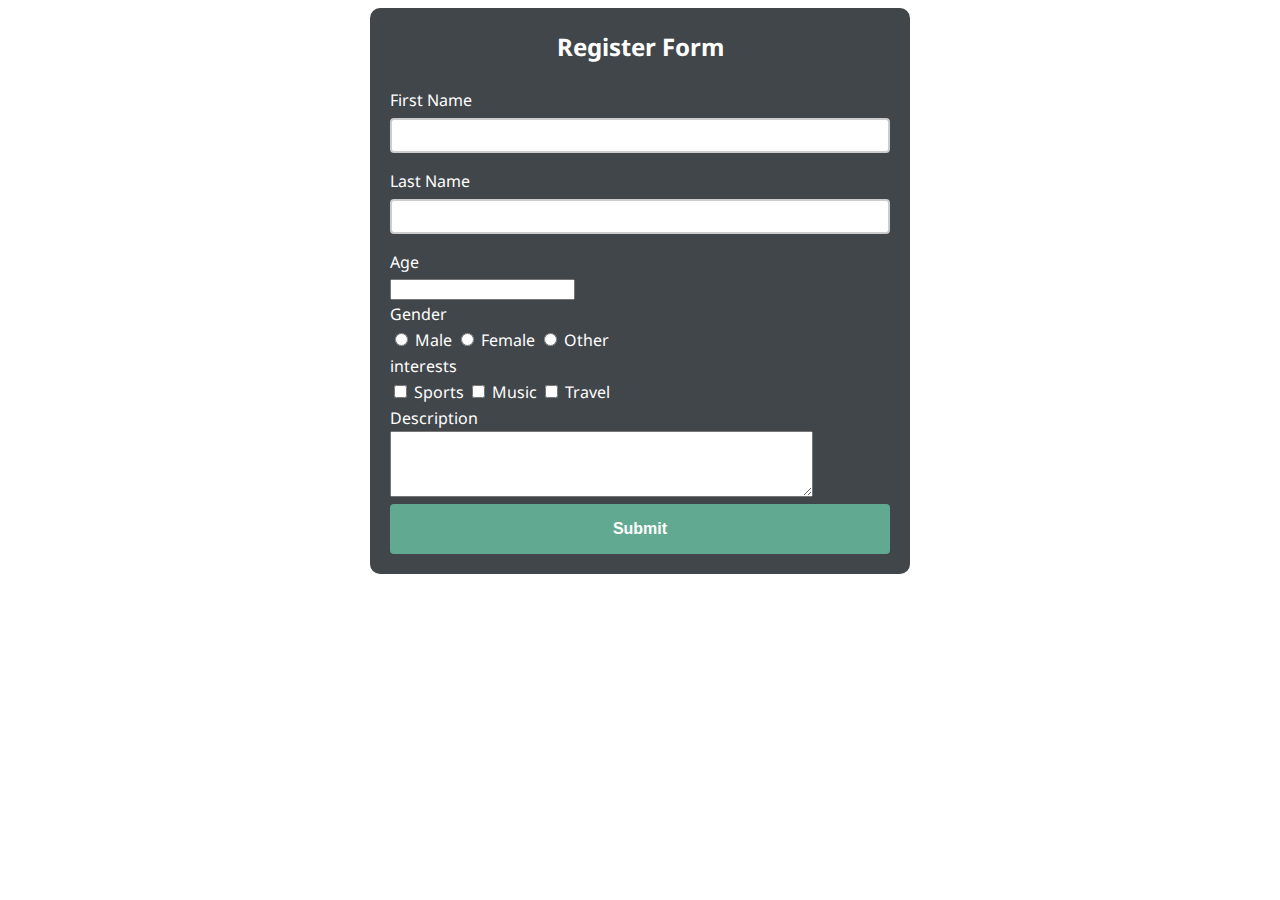
<file: index.html>
<!DOCTYPE html>
<html lang="en">

<head>
    <meta charset="UTF-8">
    <meta name="viewport" content="width=device-width, initial-scale=1.0">
    <title>Document</title>
    <link rel="preconnect" href="https://fonts.googleapis.com">
    <link rel="preconnect" href="https://fonts.gstatic.com" crossorigin>
    <link href="https://fonts.googleapis.com/css2?family=Noto+Sans+Lao:wght@100..900&display=swap" rel="stylesheet">
    <script src="script.js"></script>
    <style>
        .container {
            background-color: rgb(65, 70, 74);
            font-family: 'Noto Sans Lao', sans-serif;
            width: 500px;
            margin: auto;
            padding: 20px;
            border-radius: 10px;
            color: white;
        }
        .register {
            font-size: 24px;
            font-weight: bold;
            text-align: center;
            margin-bottom: 20px;
        }
        input[type="text"]{
            width: 100%;
            padding: 8px;
            margin: 5px 0 15px 0;
            box-sizing: border-box;
            border: 2px solid #ccc;
            border-radius: 4px;
        }

        button {
            width: 100%;
            height: 50px;
            background-color: #61aa91;
            color: white;
            font-size: 16px;
            font-weight: bold;
            padding: 10px 20px;
            border: none;
            border-radius: 4px;
           
        }
    </style>
</head>

<body>
    <div class="container">
        <div class="register">
            Register Form
        </div>
        <div class="info">
            <div>First Name</div>
            <input type="text" id="firstName">
            <div>Last Name</div>
            <input type="text" id="lastName">
            <div>Age</div>
            <input type="number" id="age">
        </div>


        <div class="gender">
            Gender
            <div>
                <input type="radio" id="male" name="gender"> Male
                <input type="radio" id="female" name="gender"> Female
                <input type="radio" id="other" name="gender"> Other
            </div>
        </div>
        <div class="interest">
            interests
            <div>
                <input type="checkbox" id="sports"> Sports
                <input type="checkbox" id="music"> Music
                <input type="checkbox" id="travel"> Travel
            </div>
        </div>
        <div class="description">
            Description
            <div>
                <textarea id="description" rows="4" cols="50"></textarea>
            </div>
        </div>
        <div class="submit">
            <button onclick="submitForm()">Submit</button>
</body>

</html>
</file>
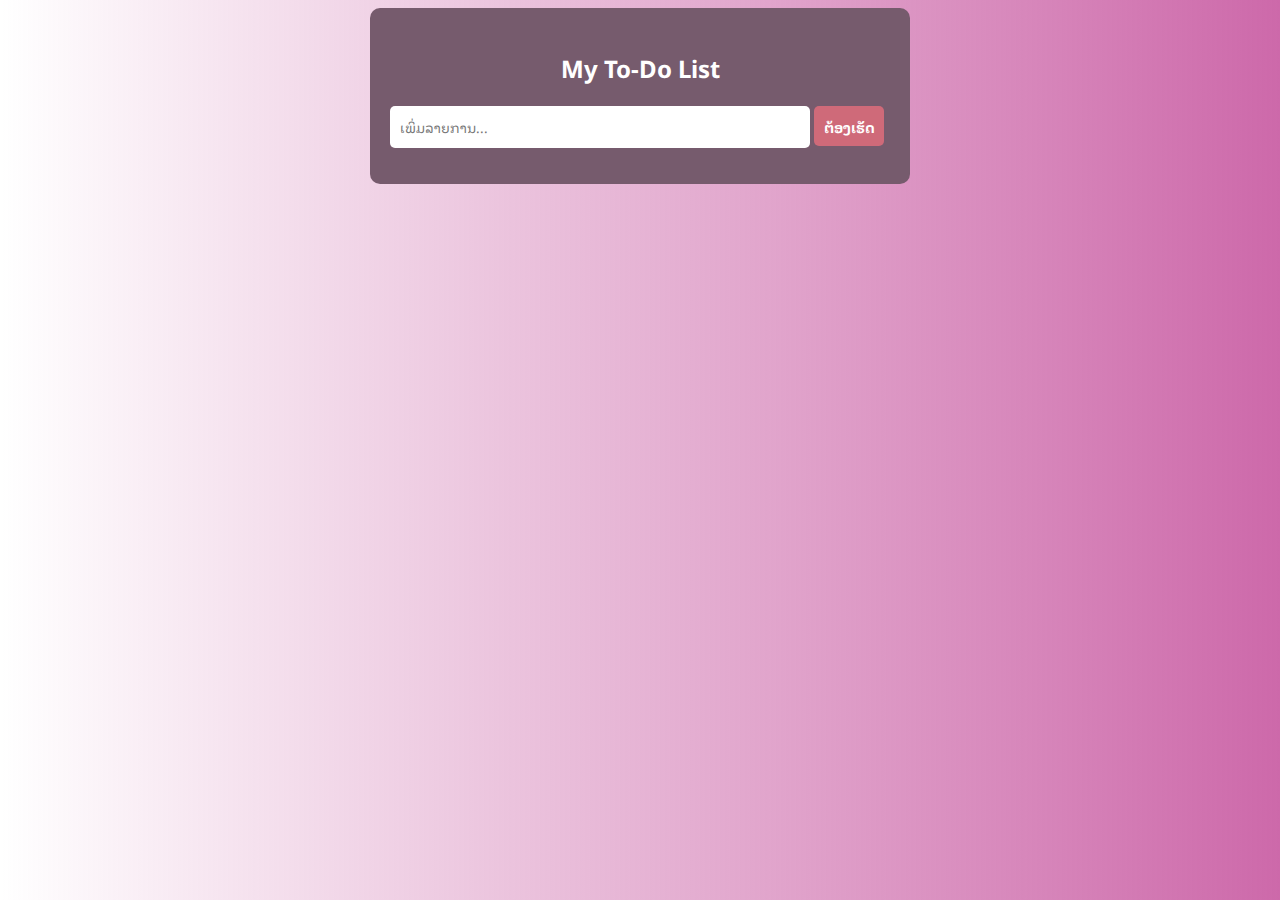
<file: todo.html>
<!DOCTYPE html>
<html lang="en">

<head>
    <meta charset="UTF-8">
    <meta name="viewport" content="width=device-width, initial-scale=1.0">
    <title>My To-Do List</title>
    <link href='https://fonts.googleapis.com/css?family=Noto Sans Lao Looped' rel='stylesheet'>
    <link rel="stylesheet" href="style.css">
    <link rel="stylesheet" href="https://cdnjs.cloudflare.com/ajax/libs/font-awesome/6.5.0/css/all.min.css">
    <script>
        let list = [];
        //----------------GET Method----------------//
        fetch('https://6921ceb7512fb4140be169a9.mockapi.io/api/v1/Todos')
            .then(response => response.json())
            .then(data => {
                //console.log(data);
                list = data.map(function (item) {
                    return { id: item.id, todo: item.listTodo };
                });
                console.log(list);
                let ul = document.querySelector('.ul');
                ul.innerHTML = '';
                for (let i = 0; i < list.length; i++) {
                    ul.innerHTML += `<li>
                        <i class = "icon fa fa-square check-icon" onclick = "toggleCompleted(${i})"></i>
                        <span class="${list[i].completed ? 'completed' : ''}">${list[i].todo}</span>
                        <button class = "delete" onclick = "deleteItem(${i})"><i><i class="fa fa-trash"></i></i></button> 
                        <button class = "edit" onclick = "editItem(${i})"><i><i class="fa fa-edit"></i></i></button>
                        </li>`;
                }
            });

        let result = async () => {
            let response = await fetch('https://6921ceb7512fb4140be169a9.mockapi.io/api/v1/Todos')
            // let data =  await response.json();
            let data = await response.json();
            console.log(data);
        };
        // async function result() {
        //     let response = await fetch('https://6921ceb7512fb4140be169a9.mockapi.io/api/v1/Todos')
        //     let data = await response.json();
        //     console.log(data);
        // };
        result();

        //----------------POST Method----------------//
        function todo() {
            if (document.getElementById('todoInput').value === '') {
                alert("You must write something!");
            }
            else {
                let inputValue = document.getElementById('todoInput').value;
                let ul = document.querySelector('.ul');
                let data = { id: '', listTodo: inputValue }
                console.log(JSON.stringify(data));
                fetch('https://6921ceb7512fb4140be169a9.mockapi.io/api/v1/Todos', {
                    method: 'POST', // *GET, POST, PUT, DELETE, etc.
                    headers: {
                        'Content-Type': 'application/json'
                        // 'Content-Type': 'application/x-www-form-urlencoded',
                    },
                    body: JSON.stringify(data) // body dat
                })
                    .then(response => response.json())
                    .then(data => {
                        fetch('https://6921ceb7512fb4140be169a9.mockapi.io/api/v1/Todos')
                            .then(response => response.json())
                            .then(data => {
                                //console.log(data);
                                list = data.map(function (item) {
                                    return { id: item.id, todo: item.listTodo };
                                });
                                console.log(list);
                                ul.innerHTML = '';
                                for (let i = 0; i < list.length; i++) {
                                    ul.innerHTML += `<li>
                                        <i class="icon fa ${list[i].completed ? 'fa-check-square' : 'fa-square'} check-icon" 
                   onclick="toggleCompleted(${i})"></i>
                                        <span class="${list[i].completed ? 'completed' : ''}">${list[i].todo}</span>
                                        <button class = "delete" onclick = "deleteItem(${i})"><i class="fa fa-trash"></i></button>
                                        <button class = "edit" onclick = "editItem(${i})"><i class="fa fa-edit"></i></button>
                                        </li>`;
                                }
                            });
                        console.log('Success:', data);
                        todoInput.value = '';
                    });
                //ul.innerHTML += `<li>${inputValue}</li>`;
                //ul.innerHTML = ul.innerHTML + `<li>${inputValue}</li>`;
                //list.push(inputValue);
                //     console.log(list);
                //     ul.innerHTML = '';
                //     for (let i = 0; i < list.length; i++) {
                //         ul.innerHTML += `<li>${list[i]} <button class = "delete" onclick = "deleteItem(${i})">ລຶບ</button> </li>`;
                //     }
                //     document.getElementById('todoInput').value = '';
            }
        }


        //----------------DELETE Method----------------//
        function deleteItem(index) {
            fetch(`https://6921ceb7512fb4140be169a9.mockapi.io/api/v1/Todos/${list[index].id}`, {
                method: 'DELETE'
            })
                .then(response => response.json())
                .then(data => {
                    alert(`${data.listTodo} deleted successfully`);
                    console.log('Deleted:', data);
                });
            list.splice(index, 1);
            renderList();
        }




        //----------------EDIT Method----------------//
        function editItem(index) {
            let currentTodo = list[index].todo;

            // 1) ให้ผู้ใช้กรอกค่าก่อน
            let updatedTodo = prompt("ແກ້ໄຂລາຍການ:", currentTodo);

            // ถ้ากด Cancel หรือเว้นว่าง → ไม่แก้ไข
            if (updatedTodo === null || updatedTodo.trim() === "") return;

            // เตรียมข้อมูลส่งไป API
            let updatedData = {
                listTodo: updatedTodo
            };

            // 2) ค่อยยิง PUT เพื่ออัปเดตใน API
            fetch(`https://6921ceb7512fb4140be169a9.mockapi.io/api/v1/Todos/${list[index].id}`, {
                method: 'PUT',
                headers: {
                    'Content-Type': 'application/json'
                },
                body: JSON.stringify(updatedData)
            })
                .then(response => response.json())
                .then(data => {
                    list[index].todo = data.listTodo;
                    renderList();
                    console.log('Success:', list);
                });
        }

        function renderList() {
            let ul = document.querySelector('.ul');
            ul.innerHTML = '';

            for (let i = 0; i < list.length; i++) {
                ul.innerHTML += `
            <li>
                <i class="icon fa ${list[i].completed ? 'fa-check-square' : 'fa-square'} check-icon" 
                   onclick="toggleCompleted(${i})"></i>
                <span class="${list[i].completed ? 'completed' : ''}">${list[i].todo}</span>
                <button class="delete" onclick="deleteItem(${i})"><i class="fa fa-trash"></i></button>
                <button class="edit" onclick="editItem(${i})"><i class="fa fa-edit"></i></button>
            </li>
        `;
            }
        }

        function toggleCompleted(index) {
            list[index].completed = !list[index].completed;
            renderList();
            
            fetch(`https://6921ceb7512fb4140be169a9.mockapi.io/api/v1/Todos/${list[index].id}`, {
                method: 'PUT',
                headers: {
                    'Content-Type': 'application/json'
                },
                body: JSON.stringify({ listTodo: list[index].todo, completed: list[index].completed })
            })
                .then(response => response.json())
                .then(data => {
                    console.log('Success:', data);
                });

        }

    </script>
</head>

<body>
    <div class="container">
        <div class="head">
            <h2>My To-Do List</h2>
            <input type="text" id="todoInput" placeholder="ເພິ່ມລາຍການ...">
            <button id="addButton" onclick="todo()">ຕ້ອງເຮັດ</button>
        </div>
        <div class="todo-list" id="todoList">
            <ul class="ul">

            </ul>
        </div>
    </div>
</body>

</html>
</file>
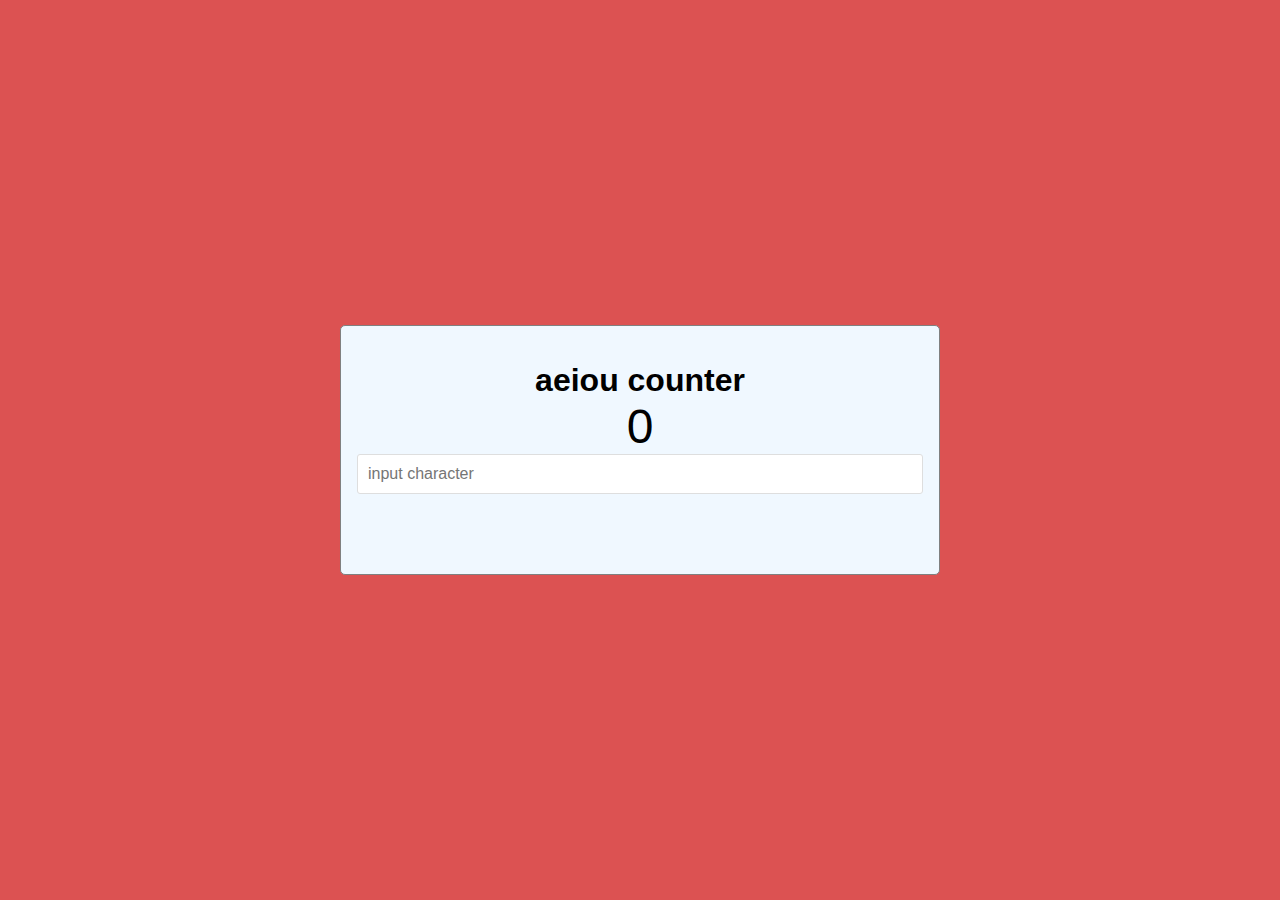
<file: aeiou_count/aeiou.html>
<!DOCTYPE html>
<html lang="en">
<head>
    <meta charset="UTF-8">
    <meta name="viewport" content="width=device-width, initial-scale=1.0">
    <title>AEIOU Counter</title>
    <link rel="stylesheet" href="aeiou.css">
</head>
<body>
     <div class="container">
        <h1>aeiou counter</h1>
        <span class="count">0</span>
        <input type="text" class="inputaeiou" placeholder="input character">
     </div>

     <script src="aeiou.js"></script>
</body>
</html>
</file>
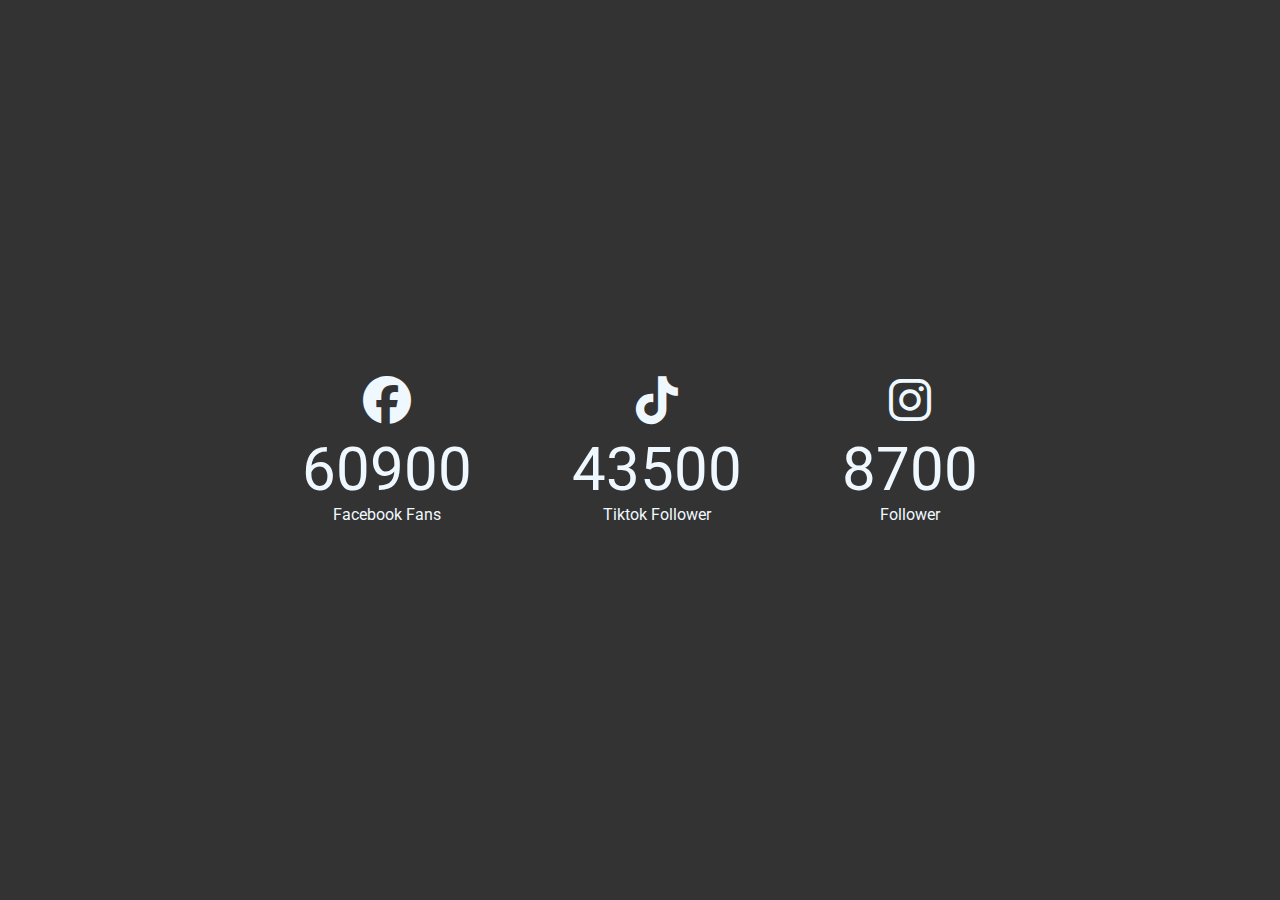
<file: increse_count/in.html>
<!DOCTYPE html>
<html lang="en">

<head>
    <meta charset="UTF-8">
    <meta name="viewport" content="width=device-width, initial-scale=1.0">
    <title>increment counter</title>
    <link rel="stylesheet" href="in.css">
    <style>
        @import url('https://fonts.googleapis.com/css2?family=Roboto:ital,wght@0,100..900;1,100..900&display=swap');
    </style>
    <link rel="stylesheet" href="https://cdnjs.cloudflare.com/ajax/libs/font-awesome/6.5.0/css/all.min.css">
</head>

<body>
    <div class="counter_container">
        <i class="fa-brands fa-facebook"></i>
        <div class="counter" data-target='70000'>0</div>
        <span>Facebook Fans</span>
    </div>

    <div class="counter_container">
        <i class="fa-brands fa-tiktok"></i>
        <div class="counter" data-target='50000'>0</div>
        <span>Tiktok Follower</span>
    </div>

    <div class="counter_container">
        <i class="fa-brands fa-instagram"></i>
        <div class="counter" data-target='10000'>0</div>
        <span>Follower</span>
    </div>
    <script src="in.js"></script>
</body>

</html>
</file>
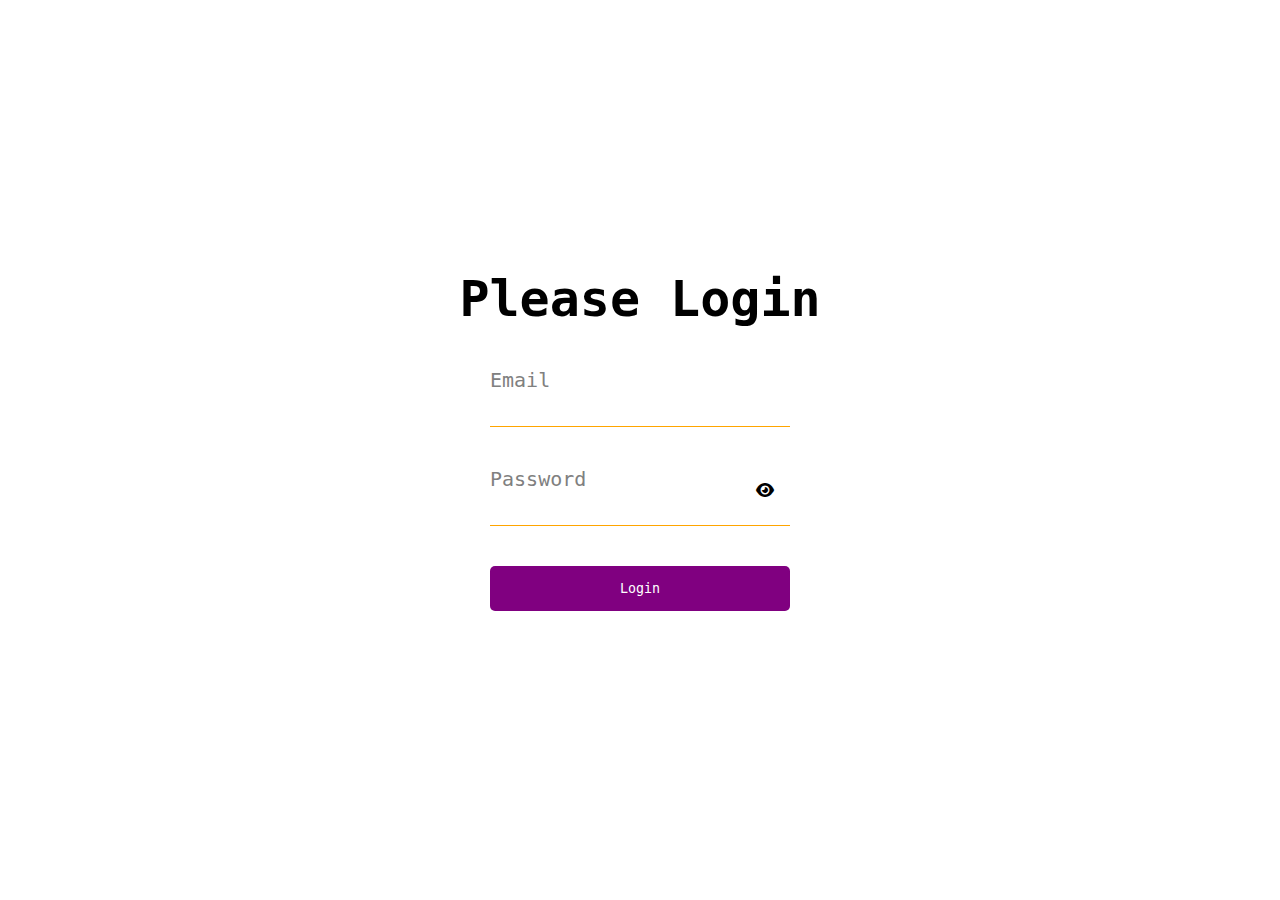
<file: password_showhide/pass.html>
<!DOCTYPE html>
<html lang="en">

<head>
    <meta charset="UTF-8">
    <meta name="viewport" content="width=device-width, initial-scale=1.0">
    <title>Password Show Hide</title>
    <link rel="stylesheet" href="pass.css">
    <link rel="stylesheet" href="https://cdnjs.cloudflare.com/ajax/libs/font-awesome/6.5.0/css/all.min.css">
</head>

<body>

    <h1>Please Login</h1>
    <div class="formcontrol">
        <label for="email">Email</label>
        <input type="email">
    </div>
    <div class="formcontrol">
        <label for="password">Password</label>
        <input type="password" id="password">
        <i class="fa-solid fa-eye"></i>
    </div>

    <div class="formcontrol">
        <button class="btn">Login</button>
    </div>

    <script src="pass.js"></script>
</body>

</html>
</file>
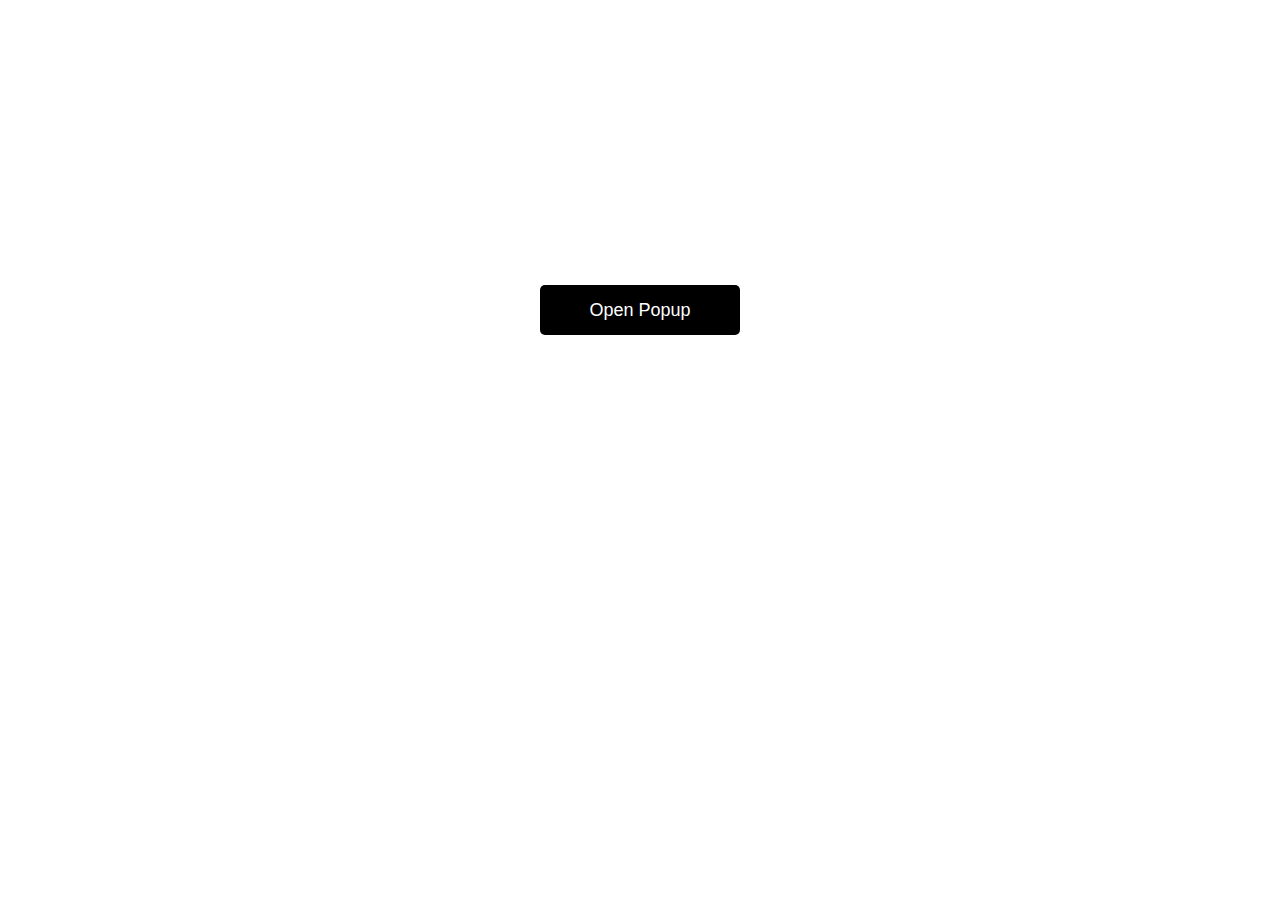
<file: popup/pop.html>
<!DOCTYPE html>
<html lang="en">

<head>
    <meta charset="UTF-8">
    <meta name="viewport" content="width=device-width, initial-scale=1.0">
    <title>Modal & Popup </title>
    <link rel="stylesheet" href="pop.css">
</head>

<body>
    <button class="pop">
        Open Popup
    </button>
    <section class="modal-container">
        <div class="info">
            <h3>More information</h3>
            <p>Lorem ipsum dolor sit amet consectetur adipisicing elit. Mollitia eveniet facilis quaerat voluptas eaque
                maxime provident quibusdam, in, fuga quos possimus commodi reiciendis! Quae tempore officiis reiciendis,
                nihil voluptatibus quibusdam.</p>
            <button class="close">Close</button>
        </div>
    </section>
    <script src="pop.js"></script>
</body>

</html>
</file>
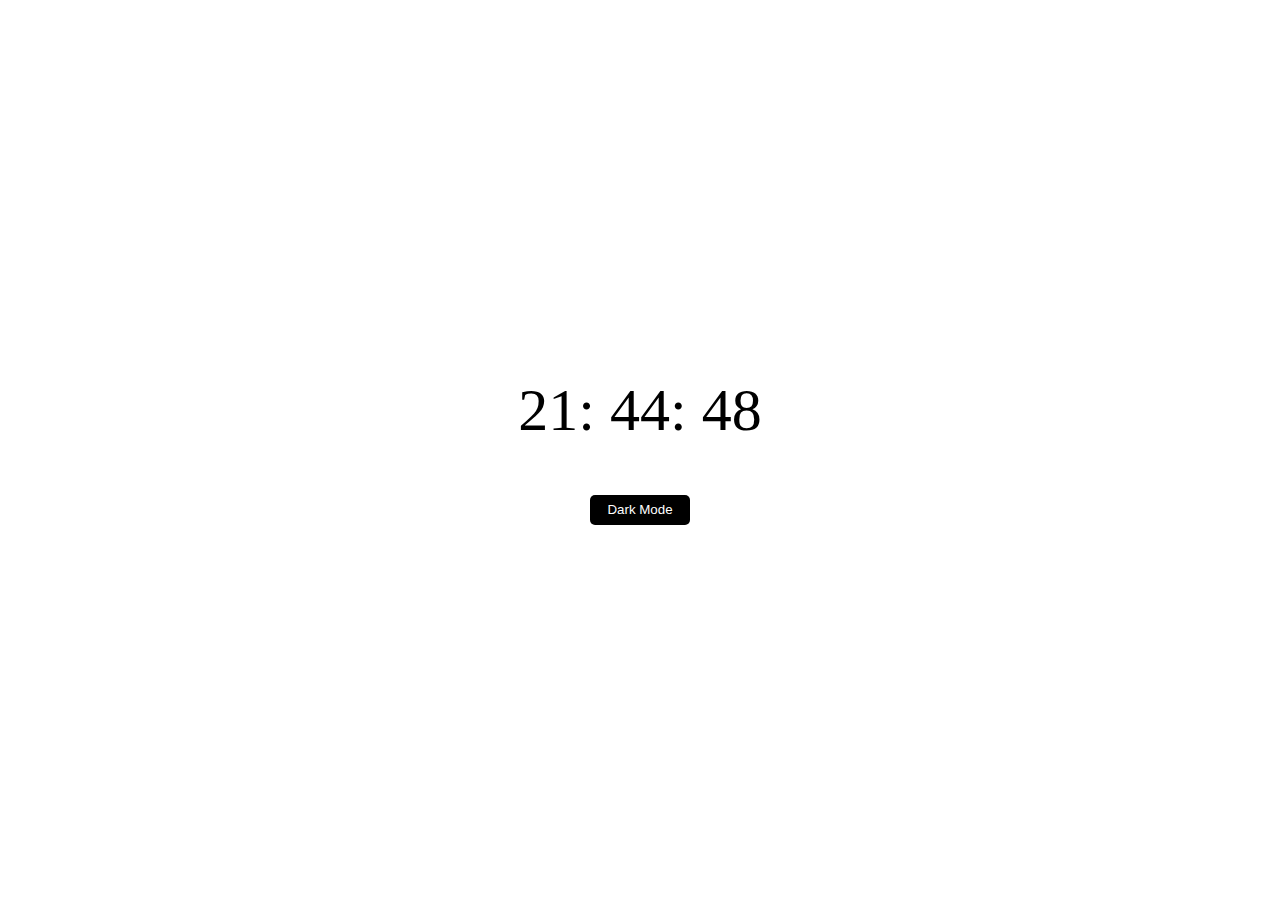
<file: project darklight/dl.html>
<!DOCTYPE html>
<html lang="en">
<head>
    <meta charset="UTF-8">
    <meta name="viewport" content="width=device-width, initial-scale=1.0">
    <title>Dark Light Mode</title>
    <link rel="stylesheet" href="dl.css">
</head>
<body>
    <div class="container">
       <div class="time">Time</div>
    </div>
    <button class="toggle">Dark Mode</button>
    <script src="dl.js"></script>
</body>
</html>
</file>
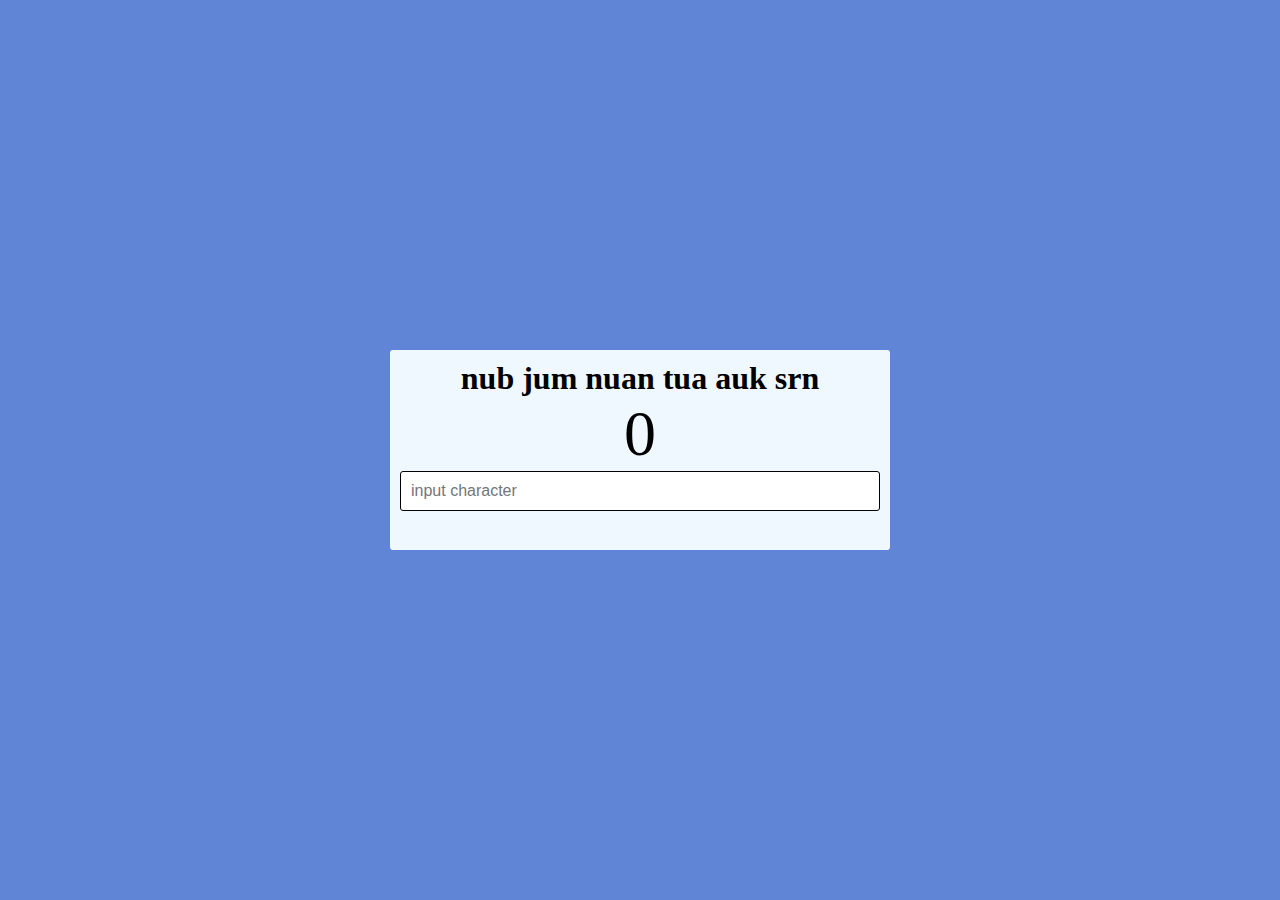
<file: project_count/cha.html>
<!DOCTYPE html>
<html lang="en">
<head>
    <meta charset="UTF-8">
    <meta name="viewport" content="width=device-width, initial-scale=1.0">
    <title>Project Charater Count</title>
    <link rel="stylesheet" href="cha.css">
</head>
<body>
    <div class="container">
        <h1>nub jum nuan tua auk srn</h1>
        <span class="count">0</span>
        <input type="text" class="inputcha" placeholder="input character">
    </div>
    <script src="cha.js"></script>
</body>
</html>
</file>
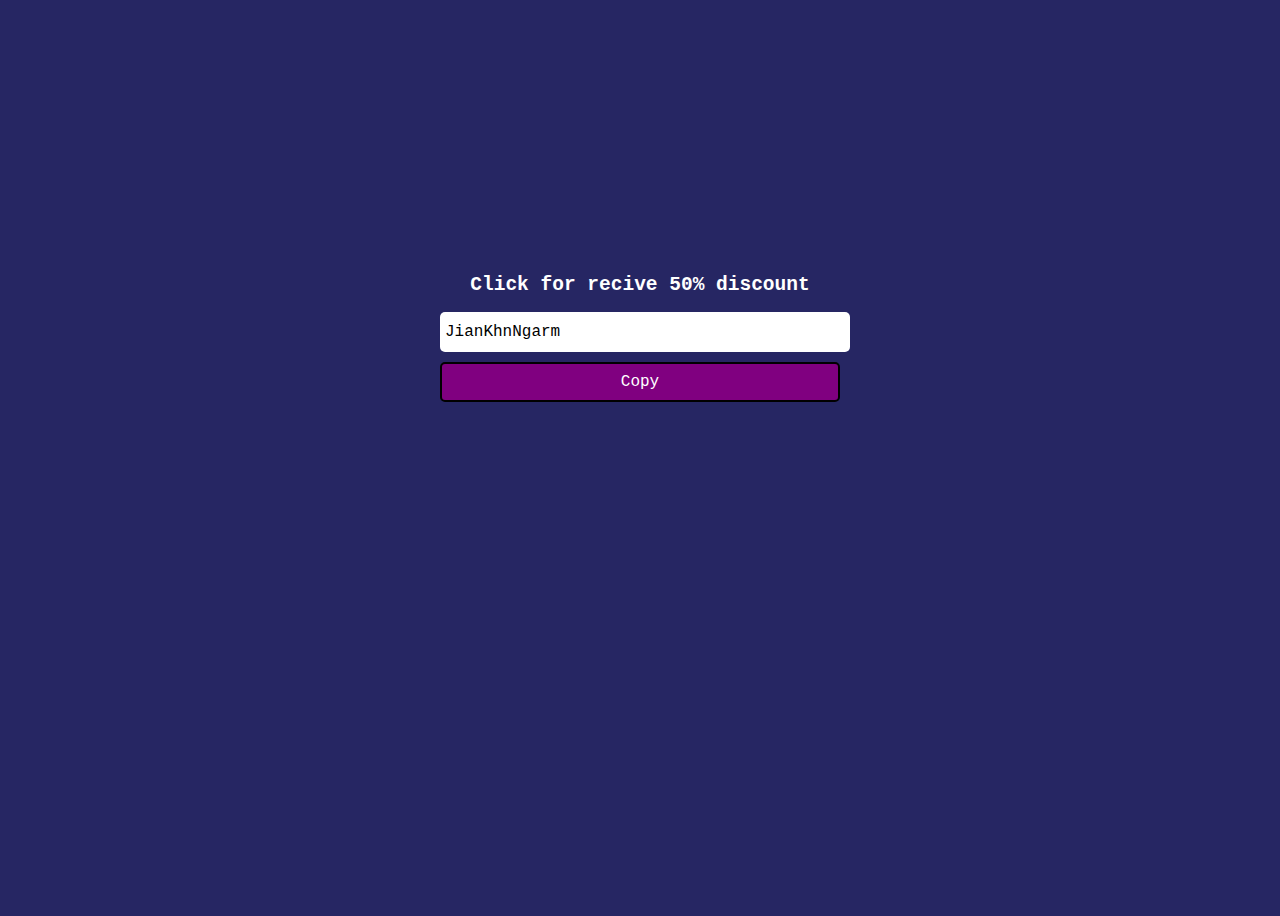
<file: projectcopy/copy.html>
<!DOCTYPE html>
<html lang="en">
<head>
    <meta charset="UTF-8">
    <meta name="viewport" content="width=device-width, initial-scale=1.0">
    <title>Project Copy</title>
    <link rel="stylesheet" href="copy.css">
</head>
<body>
    <div class="container">
        <h2>Click for recive 50% discount</h2>
        <input id="coupon" type="text" value="JianKhnNgarm" >
        <button id="btn" onclick="copy()">Copy</button>
    </div>
    <script src="copy.js"></script>
</body>
</html>
</file>
<file: style.css>
* {
font-family: 'Noto Sans Lao Looped' ;
}

body {
    background-image: linear-gradient(to right, rgba(255,0,0,0), rgb(205, 105, 170));
}

.container {
    background-color: rgb(118, 91, 109);
    width: 500px;
    margin: auto;
    padding: 20px;
    border-radius: 10px;
    color: white;
}

#todoInput {
    width: 80%;
    padding: 10px;
    border: none;
    border-radius: 5px;
}

button {
    width: 70px;
    height: 40px;
    background-color: #cf6a79;
    color: white;
    font-size: 14px;
    font-weight: bold;
    border: none;
    border-radius: 5px;
    cursor: pointer;
}
button:hover {
    background-color: #7aa2c8;
}

h2{
    text-align: center;
    
}

button.delete {
    width: 40px;
    height: 30px;
    float: right;
    cursor: pointer;
}

button.edit {
    width: 40px;
    height: 30px;
    float: right;
    margin-right: 10px;
    cursor: pointer;
    background-color: #c342a9;
}


i.icon {
    cursor: pointer;
    margin-right: 10px;
}

li {
    padding: 20px;
    border-bottom: 1px solid #ccc;
    list-style-type: none;
}

.completed {
    text-decoration: line-through; 
    color: gray;
}
</file>
<file: aeiou_count/aeiou.css>
* {
  margin: 0;
  padding: 0;
  box-sizing: border-box;
}

body {
  font-family: "Noto Sans Lao", sans-serif;
  background: #dc5252;
  display: flex;
  flex-direction: column;
  justify-content: center;
  align-items: center;
  height: 100vh;
}

.container {
  width: 600px;
  height: 250px;
  background-color: aliceblue;
  border-radius: 5px;
  text-align: center;
  border: 1px solid gray;
  padding: 1rem;
}

h1 {
  margin: 20px 0 0 0;
}

.count {
  font-size: 3rem;
  padding: 0 0 10px;
}
input[type="text"] {
  display: block;
  font-size: 16px;
  border: 1px solid #dedede;
  border-radius: 3px;
  padding: 10px;
  width: 100%;
  outline: none;
}
</file>
<file: increse_count/in.css>
*{
    box-sizing: border-box;
    font-family: "Roboto", sans-serif;
}

body{
    background-color: #333;
    color: aliceblue;
    display: flex;
    align-items: center;
    justify-content: center;
    height: 100vh;
    overflow: hidden;
    margin: 0;
}

.counter_container{
    display: flex;
    flex-direction: column;
    justify-content: center;
    text-align: center;
    margin: 30px 50px;
}

.counter{
    font-size: 60px;
    margin-top: 10px;
}

i{
    font-size: 48px;
}
</file>
<file: password_showhide/pass.css>
* {
  margin: 0;
  padding: 0;
  box-sizing: border-box;
  font-family: monospace;
}

body {
  background-color: #ffffff;
  color: rgb(0, 0, 0);
  display: flex;
  flex-direction: column;
  align-items: center;
  justify-content: center;
  height: 100vh;
  width: 100vw;
  margin: 0;
}

h1 {
  font-size: 50px;
  margin: 0 0 20px 0;
}

.formcontrol {
  position: relative;
  margin: 20px 0;
  width: 300px;
}

.formcontrol input {
  border: 0;
  border-bottom: 1px solid orange;
  outline: none;
  display: block;
  padding: 12px 0;
  width: 100%;
  font-size: 20px;
  margin-top: 10px;
}

.formcontrol label{
position: absolute;
top: 0;
left: 0;
font-size: 20px;
color:gray;
}

.btn{
    cursor: pointer;
    display: inline-block;
    width: 100%;
    background-color: purple;
    color: #ffffff;
    padding: 15px;
    font-weight: 500;
    border-radius: 5px;
    border: 0;
}

.fa-solid{
    position: absolute;
    right: 1.2rem;
    top: 1.2rem;
    cursor: pointer;
}

i {
  font-size: 16px;
}
</file>
<file: popup/pop.css>
* {
  margin: 0;
  padding: 0;
  box-sizing: border-box;
  font-family: Arial, Helvetica, sans-serif;
}
body {
  display: flex;
  flex-direction: column;
  align-items: center;
  justify-content: center;
  height: 100vh;
}

.pop {
  cursor: pointer;
  background: #000;
  color: #fff;
  width: 200px;
  height: 50px;
  border-radius: 5px;
  font-size: large;
  border: none;
}

.pop:hover {
  background-color: rgb(192, 185, 185);
  color: #000;
}

.info {
  width: 300px;
  height: 200px;
  margin: 40px;
  background-color: #c0a8a8;
  border-radius: 5px;
  padding: 10px;
  opacity: 0;
}

p {
  font-size: 14px;
  padding: 20px 0 10px 0;
}

.close {
  cursor: pointer;
  background: #337d4f;
  color: #fff;
  width: 70px;
  height: 30px;
  border-radius: 5px;
  font-size: medium;
  border: none;
}
</file>
<file: project darklight/dl.css>
*{
    margin: 0;
    padding: 0;
    box-sizing: border-box;
}

body{
    display: flex;
    flex-direction: column;
    align-items: center;
    justify-content: center;
    height: 100vh;
}

:root{
    --primary-color: #000;
    --secondary-color: #fff;
}

.time{
    font-size: 60px;
}

.toggle{
    cursor:pointer;
    background: var(--primary-color);
    color: var(--secondary-color);
    width: 100px;
    height: 30px;
    border-radius: 5px;
    margin: 50px 0 0 0;
    border: none;
}

.toggle:hover{
    background-color: rgb(192, 185, 185);
    color: var(--primary-color);
}

html.dark{
    --primary-color:#fff;
    --secondary-color:#000;
}

html.dark{
    background-color: #111;
    color: var(--primary-color);
}

html{
    transition: all 0.5s ease-in;
}
</file>
<file: project_count/cha.css>
*{
    margin: 0;
    padding: 0;
    box-sizing: border-box;
}
body{
    background-color: rgb(96, 133, 214);
    margin: 0;
    border-radius: 3px;
    display: flex;
    flex-direction: column;
    align-items: center;
    justify-content: center;
    height: 100vh;
}

.container{
    background-color: aliceblue;
    border-radius: 3px;
    width: 500px;
    height: 200px;
    padding: 10px;
    text-align: center;
}

.count{
    font-size: 4rem;
    padding: 0 1rem;
    text-align: center;
}

.inputcha{
display: block;
font-size: 16px;
border: 1px solid;
border-radius: 3px;
padding: 10px;
width: 100%;
outline: none;
}
</file>
<file: projectcopy/copy.css>
h2{
    text-align: center;
    color: white;
}

*{
    font-family: monospace;
}

body{
    background-color: rgb(38, 38, 99);
    display: flex;
    flex-direction: column;
    align-items: center;
    justify-content: center;
    height: 100vh;
}

.container{
   width: 400px;
    height: 400px;
}


input{
    width: 100%;
    height: 30px;
    font-size: large;
    border-radius: 5px;
    border: none;
    padding: 5px;
}

button{
    background-color: purple;
    margin-top: 10px;
    width: 100%;
    height: 40px;
    border-radius: 5px;
    border: black 2px solid;
    font-size: 16px;
    color: rgb(255, 255, 255);
}

button:hover{
    background-color: rgb(104, 34, 104);
}
</file>
